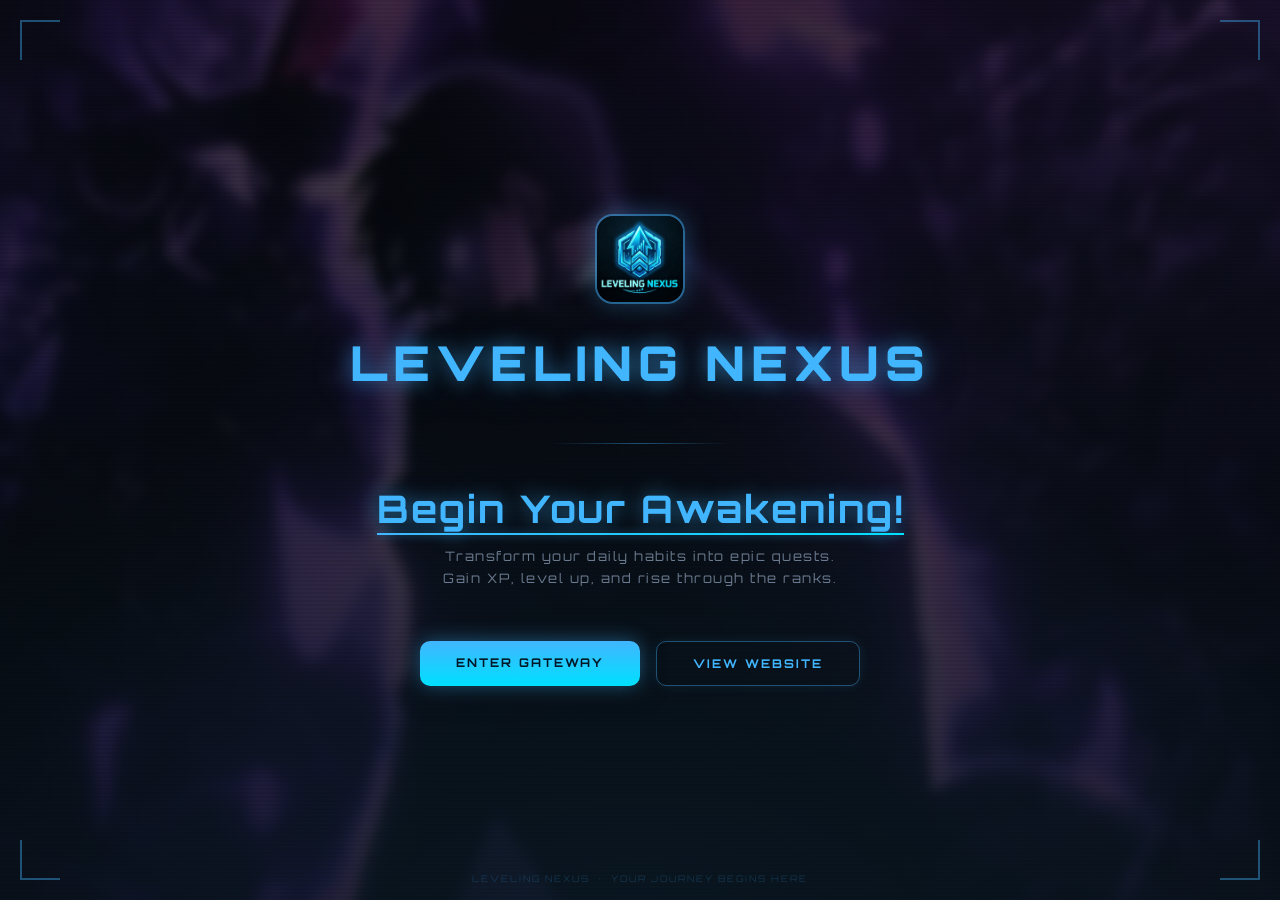
<file: index.html>
<!DOCTYPE html>
<html lang="en">
<head>
  <meta charset="utf-8" />
  <meta name="viewport" content="width=device-width, initial-scale=1.0" />
  <title>Leveling Nexus</title>
  <link href="https://fonts.googleapis.com/css2?family=Orbitron:wght@400;600;700;900&display=swap" rel="stylesheet">

  <link rel="manifest" href="/LEVELING-NEXUS/manifest.json" />
<meta name="theme-color" content="#000000" />

  
<!-- =====================================================
     LEVELING NEXUS — PWA Meta Tags (add to ALL HTML pages)
     Place inside <head> of Login.html and every other page
     ===================================================== -->

<!-- Core PWA / Standalone mode -->
<meta name="mobile-web-app-capable" content="yes">
<meta name="apple-mobile-web-app-capable" content="yes">
<meta name="apple-mobile-web-app-status-bar-style" content="black-translucent">
<meta name="apple-mobile-web-app-title" content="NEXUS">

<!-- Suppress browser chrome & loading bar -->
<meta name="theme-color" content="#000000">
<meta name="msapplication-navbutton-color" content="#000000">
<meta name="msapplication-starturl" content="/LEVELING-NEXUS/Login.html">

<!-- Splash screens (iOS — optional but prevents white flash) -->
<link rel="apple-touch-icon" href="/LEVELING-NEXUS/AppIcon.png">
<link rel="apple-touch-startup-image" href="/LEVELING-NEXUS/AppIcon.png">

<!-- Manifest -->
<link rel="manifest" href="/LEVELING-NEXUS/manifest.json">

<!-- =====================================================
     INLINE STYLE — also add this inside <style> or a
     linked CSS file to kill any residual white flash
     ===================================================== -->
<style>
  /* Prevent white flash on page load in standalone PWA */
  html, body {
    background-color: #000000 !important;
    margin: 0;
    padding: 0;
  }
</style>

  <style>
    :root {
      --bg:     #061018;
      --neon:   #41b6ff;
      --neon-2: #00e0ff;
      --muted:  #9fb6d1;
    }

    *, *::before, *::after { box-sizing: border-box; margin: 0; padding: 0; }

    body {
      min-height: 100vh;
      background: var(--bg);
      font-family: "Orbitron", system-ui;
      color: #d9eefc;
      overflow-x: hidden;
      overflow-y: auto;
      display: flex;
      align-items: center;
      justify-content: center;
      padding: 20px;
    }

    /* ── Background image — Sung Jinwoo blurred ── */
    .bg-image {
      position: fixed;
      inset: 0;
      background: url('./avatars/Sung Jinwoo.jpg') center center / cover no-repeat;
      filter: blur(6px) brightness(0.45) saturate(0.8);
      transform: scale(1.08); /* prevent blur edge bleed */
      z-index: 0;
    }

    /* ── Gradient overlay on top of blurred bg ── */
    .bg-overlay {
      position: fixed;
      inset: 0;
      background:
        radial-gradient(ellipse 80% 60% at 50% 100%, rgba(65,182,255,0.06), transparent),
        radial-gradient(ellipse 60% 40% at 50% 0%,   rgba(0,0,0,0.3), transparent),
        linear-gradient(180deg, rgba(6,16,24,0.3) 0%, rgba(6,16,24,0.65) 100%);
      z-index: 1;
    }

    /* ── Scanline texture ── */
    .bg-scanlines {
      position: fixed;
      inset: 0;
      background: repeating-linear-gradient(
        0deg,
        transparent,
        transparent 2px,
        rgba(0,0,0,0.08) 2px,
        rgba(0,0,0,0.08) 4px
      );
      z-index: 2;
      pointer-events: none;
    }

    /* ── Main content ── */
    .content {
      position: relative;
      z-index: 10;
      display: flex;
      flex-direction: column;
      align-items: center;
      text-align: center;
      padding: clamp(20px, 4vw, 40px) clamp(16px, 4vw, 24px);
      max-width: 700px;
      width: 100%;
    }

    /* ── Logo mark ── */
    .logo-mark {
      width: clamp(60px, 12vw, 90px);
      height: clamp(60px, 12vw, 90px);
      border-radius: 18px;
      border: 2px solid rgba(65,182,255,0.5);
      background: rgba(65,182,255,0.06);
      box-shadow:
        0 0 24px rgba(65,182,255,0.3),
        inset 0 0 20px rgba(65,182,255,0.05);
      display: flex; align-items: center; justify-content: center;
      overflow: hidden;
      margin-bottom: clamp(16px, 3vw, 28px);
      flex-shrink: 0;
      animation: logoFloat 3s ease-in-out infinite, logoPulse 3s ease-in-out infinite;
    }
    .logo-mark img {
      width: 100%; height: 100%;
      object-fit: cover;
      border-radius: 16px;
    }

    @keyframes logoFloat {
      0%, 100% { transform: translateY(0); }
      50%       { transform: translateY(-6px); }
    }
    @keyframes logoPulse {
      0%, 100% { box-shadow: 0 0 24px rgba(65,182,255,0.3), inset 0 0 20px rgba(65,182,255,0.05); }
      50%       { box-shadow: 0 0 40px rgba(65,182,255,0.5), inset 0 0 30px rgba(65,182,255,0.1); }
    }

    /* ── Site name ── */
    .site-name {
      font-size: clamp(28px, 6vw, 48px);
      font-weight: 900;
      letter-spacing: 6px;
      color: var(--neon);
      text-shadow:
        0 0 20px rgba(65,182,255,0.6),
        0 0 60px rgba(65,182,255,0.2);
      margin-bottom: 10px;
      animation: fadeSlideDown 0.8s ease forwards;
      opacity: 0;
      animation-delay: 0.1s;
    }

    /* ── Tagline ── */
    .tagline {
      font-size: clamp(11px, 2vw, 14px);
      font-weight: 400;
      letter-spacing: 3px;
      color: var(--muted);
      margin-bottom: 40px;
      animation: fadeSlideDown 0.8s ease forwards;
      opacity: 0;
      animation-delay: 0.3s;
    }

    /* ── Divider ── */
    .divider {
      width: 180px; height: 1px;
      background: linear-gradient(90deg, transparent, rgba(65,182,255,0.4), transparent);
      margin-bottom: 40px;
      animation: fadeIn 1s ease forwards;
      opacity: 0;
      animation-delay: 0.5s;
    }

    /* ── Awakening text ── */
    .awakening {
      font-size: clamp(22px, 5vw, 38px);
      font-weight: 700;
      letter-spacing: 2px;
      line-height: 1.3;
      margin-bottom: 12px;
      animation: fadeSlideUp 0.8s ease forwards;
      opacity: 0;
      animation-delay: 0.6s;
    }
    .awakening .highlight {
      color: var(--neon);
      text-shadow: 0 0 20px rgba(65,182,255,0.6);
      display: inline-block;
      position: relative;
    }
    .awakening .highlight::after {
      content: "";
      position: absolute;
      bottom: -2px; left: 0; right: 0;
      height: 2px;
      background: linear-gradient(90deg, var(--neon), var(--neon-2));
      box-shadow: 0 0 8px rgba(65,182,255,0.6);
      animation: lineGrow 0.6s ease forwards;
      transform-origin: left;
      animation-delay: 1.2s;
      transform: scaleX(0);
    }
    @keyframes lineGrow {
      to { transform: scaleX(1); }
    }

    /* ── Subtitle ── */
    .subtitle {
      font-size: clamp(10px, 1.8vw, 13px);
      font-weight: 400;
      letter-spacing: 1.5px;
      color: rgba(159,182,209,0.65);
      margin-bottom: clamp(28px, 5vw, 52px);
      line-height: 1.7;
      animation: fadeSlideUp 0.8s ease forwards;
      opacity: 0;
      animation-delay: 0.8s;
    }

    /* ── Buttons ── */
    .btn-group {
      display: flex;
      gap: 16px;
      flex-wrap: wrap;
      justify-content: center;
      animation: fadeSlideUp 0.8s ease forwards;
      opacity: 0;
      animation-delay: 1s;
    }

    .btn {
      padding: clamp(10px, 2vw, 14px) clamp(20px, 4vw, 36px);
      font-family: "Orbitron", system-ui;
      font-size: clamp(10px, 1.8vw, 12px);
      font-weight: 700; letter-spacing: 2px;
      border-radius: 10px; cursor: pointer;
      text-decoration: none;
      transition: all 0.25s ease;
      display: inline-block;
      white-space: nowrap;
    }

    /* Primary — Login */
    .btn-primary {
      color: #021726;
      background: linear-gradient(180deg, var(--neon), var(--neon-2));
      border: none;
      box-shadow: 0 0 20px rgba(65,182,255,0.45), 0 8px 24px rgba(0,0,0,0.5);
    }
    .btn-primary:hover {
      transform: translateY(-2px);
      box-shadow: 0 0 32px rgba(65,182,255,0.7), 0 12px 28px rgba(0,0,0,0.6);
    }
    .btn-primary:active { transform: translateY(0); }

    /* Secondary — View Website */
    .btn-secondary {
      color: var(--neon);
      background: transparent;
      border: 1px solid rgba(65,182,255,0.4);
      box-shadow: 0 0 12px rgba(65,182,255,0.1);
    }
    .btn-secondary:hover {
      background: rgba(65,182,255,0.08);
      border-color: rgba(65,182,255,0.7);
      transform: translateY(-2px);
      box-shadow: 0 0 20px rgba(65,182,255,0.2);
    }
    .btn-secondary:active { transform: translateY(0); }

    /* ── Bottom caption ── */
    .caption {
      position: fixed;
      bottom: 16px;
      left: 0; right: 0;
      text-align: center;
      font-size: clamp(7px, 1.5vw, 9px);
      letter-spacing: 2px;
      color: rgba(65,182,255,0.2);
      text-transform: uppercase;
      z-index: 10;
      animation: fadeIn 1.5s ease forwards;
      opacity: 0;
      animation-delay: 1.4s;
      padding: 0 16px;
    }

    /* ── Neon corner accents ── */
    .corner {
      position: fixed;
      width: 40px; height: 40px;
      z-index: 10;
      opacity: 0.4;
    }
    .corner-tl { top: 20px; left: 20px; border-top: 2px solid var(--neon); border-left: 2px solid var(--neon); }
    .corner-tr { top: 20px; right: 20px; border-top: 2px solid var(--neon); border-right: 2px solid var(--neon); }
    .corner-bl { bottom: 20px; left: 20px; border-bottom: 2px solid var(--neon); border-left: 2px solid var(--neon); }
    .corner-br { bottom: 20px; right: 20px; border-bottom: 2px solid var(--neon); border-right: 2px solid var(--neon); }

    /* ── Animations ── */
    @keyframes fadeSlideDown {
      from { opacity: 0; transform: translateY(-16px); }
      to   { opacity: 1; transform: translateY(0); }
    }
    @keyframes fadeSlideUp {
      from { opacity: 0; transform: translateY(16px); }
      to   { opacity: 1; transform: translateY(0); }
    }
    @keyframes fadeIn {
      from { opacity: 0; }
      to   { opacity: 1; }
    }

    /* ── Tablet ── */
    @media (max-width: 768px) {
      .corner { width: 28px; height: 28px; }
    }

    /* ── Mobile ── */
    @media (max-width: 600px) {
      .btn-group { flex-direction: column; align-items: center; width: 100%; }
      .btn { width: 100%; max-width: 280px; text-align: center; }
      .corner { width: 20px; height: 20px; }
      .awakening { letter-spacing: 1px; }
    }

    /* ── Very small (< 380px) ── */
    @media (max-width: 380px) {
      .divider { display: none; }
      .corner  { display: none; }
      .caption { display: none; }
    }
  </style>
</head>

<body>

  <!-- Background -->
  <div class="bg-image"></div>
  <div class="bg-overlay"></div>
  <div class="bg-scanlines"></div>

  <!-- Corner accents -->
  <div class="corner corner-tl"></div>
  <div class="corner corner-tr"></div>
  <div class="corner corner-bl"></div>
  <div class="corner corner-br"></div>

  <!-- Main content -->
  <div class="content">

    <div class="logo-mark">
      <img src="./Logo.png" alt="Leveling Nexus Logo"
           onerror="this.style.display='none'; this.parentElement.innerHTML='LN'; this.parentElement.style.fontSize='30px'; this.parentElement.style.fontWeight='900'; this.parentElement.style.color='var(--neon)';" />
    </div>

    <div class="site-name">LEVELING NEXUS</div>
    <div class="tagline"></div>

    <div class="divider"></div>

    <div class="awakening">
      <span class="highlight">Begin Your Awakening!</span>
    </div>

    <div class="subtitle">
      Transform your daily habits into epic quests.<br>
      Gain XP, level up, and rise through the ranks.
    </div>

    <div class="btn-group">
      <a href="Login.html" class="btn btn-primary">ENTER GATEWAY</a>
      <a href="PageWebsite.html" class="btn btn-secondary">VIEW WEBSITE</a>
    </div>

  </div>

  <div class="caption">Leveling Nexus &nbsp;·&nbsp; Your journey begins here</div>

</body>
</html>
</file>
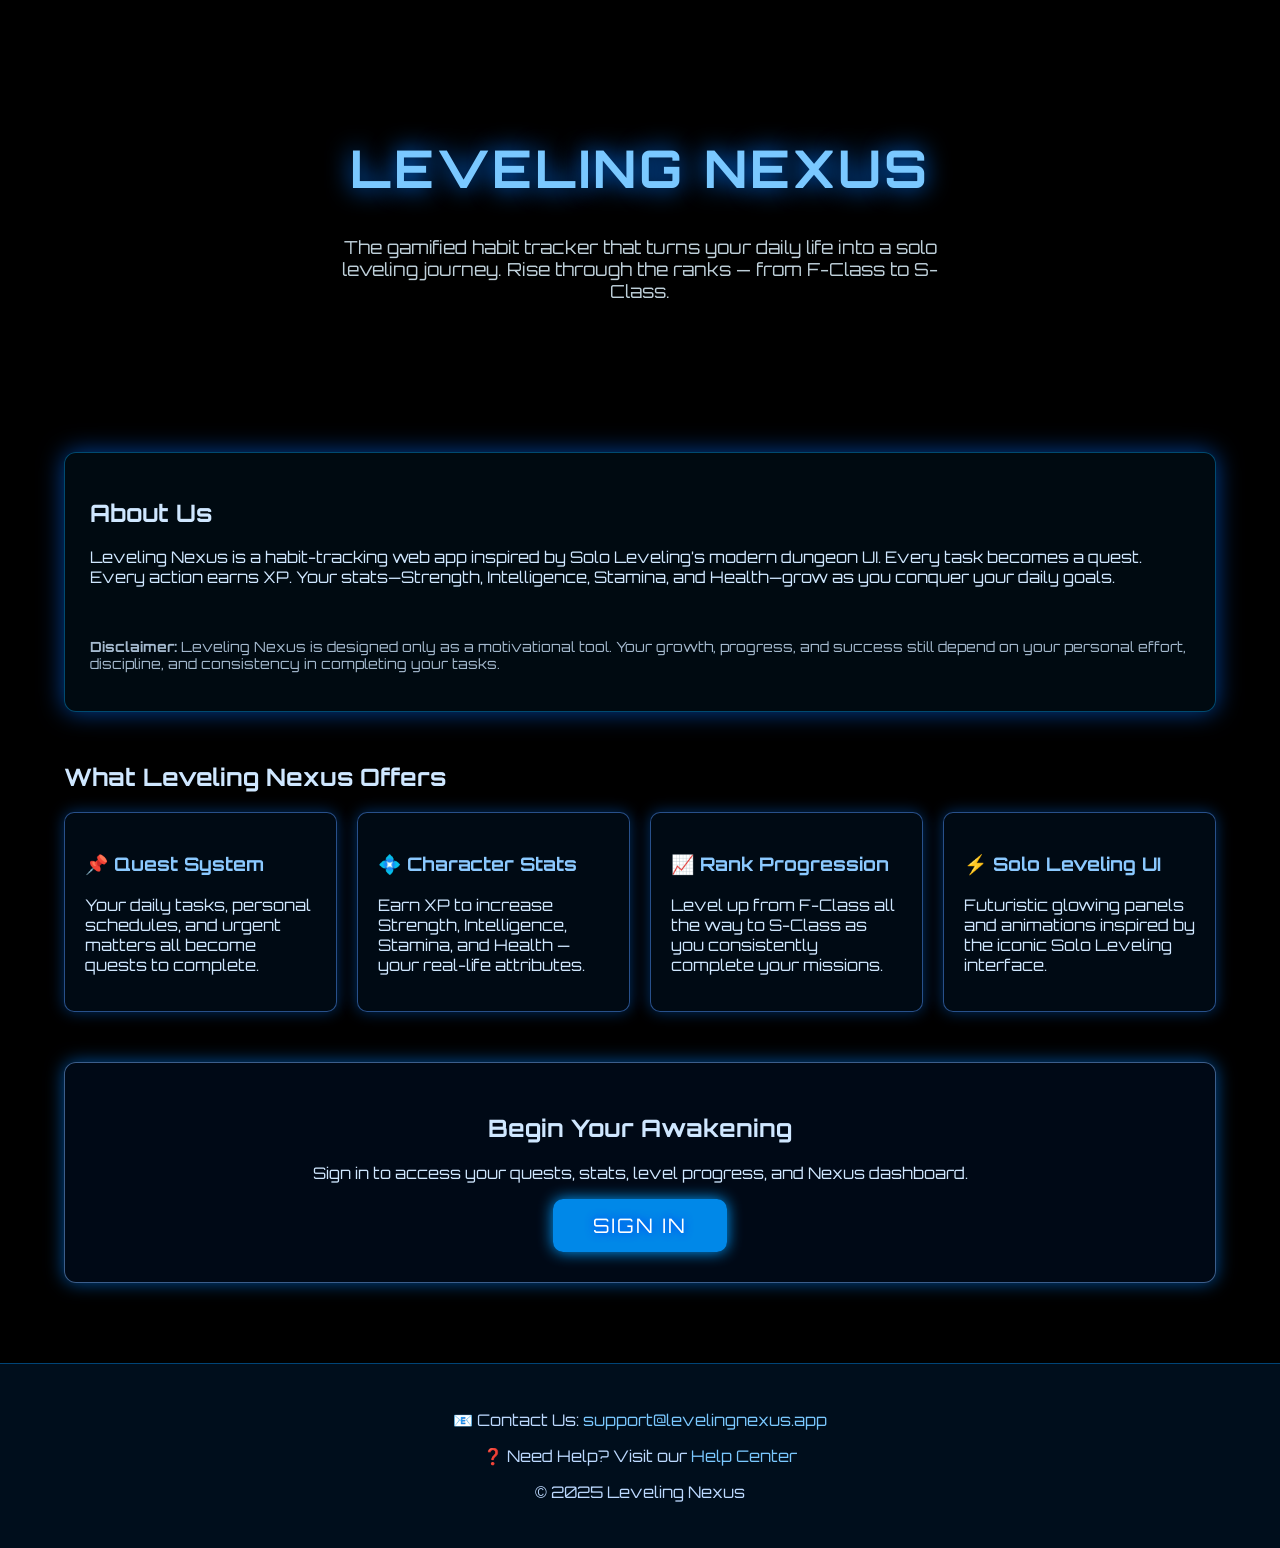
<file: PageWebsite.html>
<!DOCTYPE html>
<html lang="en">
<head>
<meta charset="UTF-8" />
<meta name="viewport" content="width=device-width, initial-scale=1.0" />
<title>Leveling Nexus — About Us</title>
    
<!-- =====================================================
     LEVELING NEXUS — PWA Meta Tags (add to ALL HTML pages)
     Place inside <head> of Login.html and every other page
     ===================================================== -->

<!-- Core PWA / Standalone mode -->
<meta name="mobile-web-app-capable" content="yes">
<meta name="apple-mobile-web-app-capable" content="yes">
<meta name="apple-mobile-web-app-status-bar-style" content="black-translucent">
<meta name="apple-mobile-web-app-title" content="NEXUS">

<!-- Suppress browser chrome & loading bar -->
<meta name="theme-color" content="#000000">
<meta name="msapplication-navbutton-color" content="#000000">
<meta name="msapplication-starturl" content="/LEVELING-NEXUS/Login.html">

<!-- Splash screens (iOS — optional but prevents white flash) -->
<link rel="apple-touch-icon" href="/LEVELING-NEXUS/AppIcon.png">
<link rel="apple-touch-startup-image" href="/LEVELING-NEXUS/AppIcon.png">

<!-- Manifest -->
<link rel="manifest" href="/LEVELING-NEXUS/manifest.json">

<!-- =====================================================
     INLINE STYLE — also add this inside <style> or a
     linked CSS file to kill any residual white flash
     ===================================================== -->
<style>
  /* Prevent white flash on page load in standalone PWA */
  html, body {
    background-color: #000000 !important;
    margin: 0;
    padding: 0;
  }
</style>

<link rel="stylesheet" href="style.css">

</head>

<body class="website">

<!-- HERO -->
<div class="hero">
    <h1>LEVELING NEXUS</h1>
    <p>The gamified habit tracker that turns your daily life into a solo leveling journey.  
    Rise through the ranks — from F-Class to S-Class.</p>
</div>

<!-- ABOUT -->
<div class="section panel">
    <h2>About Us</h2>
    <p>
        Leveling Nexus is a habit-tracking web app inspired by Solo Leveling’s modern dungeon UI.
        Every task becomes a quest. Every action earns XP.  
        Your stats—Strength, Intelligence, Stamina, and Health—grow as you conquer your daily goals.
    </p>
    
    <br>

    <p style="margin-top:15px; font-size:14px; opacity:0.8;">
        <strong>Disclaimer:</strong> Leveling Nexus is designed only as a motivational tool.
        Your growth, progress, and success still depend on your personal effort,
        discipline, and consistency in completing your tasks.
    </p>
</div>

<!-- FEATURES -->
<div class="section">
    <h2>What Leveling Nexus Offers</h2>

    <div class="features-grid">

        <div class="feature-box">
            <h3>📌 Quest System</h3>
            <p>Your daily tasks, personal schedules, and urgent matters all become quests to complete.</p>
        </div>

        <div class="feature-box">
            <h3>💠 Character Stats</h3>
            <p>Earn XP to increase Strength, Intelligence, Stamina, and Health — your real-life attributes.</p>
        </div>

        <div class="feature-box">
            <h3>📈 Rank Progression</h3>
            <p>Level up from F-Class all the way to S-Class as you consistently complete your missions.</p>
        </div>

        <div class="feature-box">
            <h3>⚡ Solo Leveling UI</h3>
            <p>Futuristic glowing panels and animations inspired by the iconic Solo Leveling interface.</p>
        </div>

    </div>
</div>

<!-- SIGN IN -->
<div class="section signin-panel">
    <h2>Begin Your Awakening</h2>
    <p>Sign in to access your quests, stats, level progress, and Nexus dashboard.</p>

    <a href="Login.html" class="btn-link">SIGN IN</a>
    
</div>

<!-- FOOTER -->
<footer class="website">
    <p>📧 Contact Us: <a href="#">support@levelingnexus.app</a></p>
    <p>❓ Need Help? Visit our <a href="#">Help Center</a></p>
    <p>© 2025 Leveling Nexus</p>
</footer>

</body>
</html>
</file>
<file: style.css>
/* ============================================================
   LEVELING NEXUS — style.css
   Sections: Root · Website · Login · New-Player · Home ·
             Leaderboard · Profile · Quest · Nav Fix
   ============================================================ */

/* ── Google Font ── */
@import url('https://fonts.googleapis.com/css2?family=Orbitron:wght@400;700&display=swap');

/* ============================================================
   ROOT TOKENS  (shared across all pages)
   ============================================================ */
:root {
  --bg:      #061018;
  --panel:   #0c1620;
  --muted:   #9fb6d1;
  --neon:    #41b6ff;
  --neon-2:  #00e0ff;
  --accent:  #73d1ff;
  --glass:   rgba(255,255,255,0.03);
  --radius:  14px;
}

/* ── Global reset ── */
*, *::before, *::after { box-sizing: border-box; }

/* ============================================================
   SHARED HEADER  (home · quest · leaderboard · profile)
   All four pages have identical header structure:
   logo + subtitle on the left, nav-buttons on the right.
   ============================================================ */

.home header,
.quest header,
.leaderboard header,
.profile header {
  position: relative;
  display: flex;
  gap: 20px;
  align-items: center;
  padding: 18px;
  border-radius: 12px;
  background: linear-gradient(180deg, rgba(255,255,255,0.02), transparent);
  box-shadow: 0 6px 20px rgba(0,0,0,0.6), inset 0 0 40px rgba(0,100,200,0.03);
  margin-bottom: 18px;
}

.home .logo,
.quest .logo,
.leaderboard .logo,
.profile .logo {
  font-size: clamp(22px, 4vw, 32px);
  color: var(--neon);
  font-weight: 700;
  letter-spacing: 3px;
  text-shadow: 0 0 12px rgba(65,182,255,0.35), 0 8px 40px rgba(2,10,30,0.6);
}

.home .subtitle,
.quest .subtitle,
.leaderboard .subtitle,
.profile .subtitle {
  color: var(--muted);
  font-size: 13px;
  margin-top: 6px;
}

.home .nav-buttons,
.quest .nav-buttons,
.leaderboard .nav-buttons,
.profile .nav-buttons {
  position: absolute;
  right: 20px;
  display: flex;
  gap: 15px;
}


/* ============================================================
   WEBSITE PAGE
   ============================================================ */
.website {
  margin: 0;
  background: #030b18;
  color: #cfe7ff;
  font-family: 'Orbitron', sans-serif;
}

.website .panel {
  padding: 25px;
  border-radius: 12px;
  border: 1px solid rgba(0,170,255,0.4);
  background: rgba(0,40,70,0.25);
  box-shadow: 0 0 25px rgba(0,110,255,0.6);
}

/* Hero */
.website .hero {
  text-align: center;
  padding: clamp(60px,10vw,100px) 20px;
}
.website .hero h1 {
  font-size: clamp(32px,6vw,52px);
  letter-spacing: 3px;
  color: #7ac8ff;
  text-shadow: 0 0 25px #0077ff;
}
.website .hero p {
  font-size: clamp(15px,2vw,18px);
  max-width: 600px;
  margin: 20px auto 0;
  color: #e0f4ff;
  opacity: 0.85;
}

/* Section wrapper */
.website .section {
  width: 90%;
  margin: 50px auto;
}

/* Features grid */
.website .features-grid {
  display: grid;
  grid-template-columns: repeat(4, minmax(0, 1fr));
  gap: 20px;
}

.website .feature-box {
  padding: 20px;
  border-radius: 10px;
  border: 1px solid rgba(80,150,255,0.5);
  background: rgba(0,20,40,0.5);
  box-shadow: 0 0 15px rgba(0,120,255,0.4);
}
.website .feature-box h3 { color: #8bc9ff; }

/* Sign-in panel */
.website .signin-panel {
  text-align: center;
  margin-top: 40px;
  padding: 30px;
  border-radius: 12px;
  border: 1px solid rgba(120,180,255,0.5);
  background: rgba(0,20,50,0.45);
  box-shadow: 0 0 18px rgba(0,130,255,0.6);
}
.website .signin-btn,
.website .btn-link {
  display: inline-block;
  padding: 14px 40px;
  border: none;
  border-radius: 10px;
  cursor: pointer;
  font-size: 20px;
  background: rgba(0,150,255,0.9);
  color: white;
  letter-spacing: 2px;
  text-decoration: none;
  text-shadow: 0 0 8px #0033ff;
  box-shadow: 0 0 15px #009dff;
  transition: background 0.2s ease;
}
.website .signin-btn { margin-top: 20px; }
.website .signin-btn:hover,
.website .btn-link:hover { background: rgba(0,180,255,1); }

/* Footer */
.website footer {
  margin-top: 80px;
  padding: 30px 20px;
  background: rgba(0,20,40,0.7);
  border-top: 1px solid rgba(0,150,255,0.4);
  text-align: center;
  color: #bcd9ff;
}
.website footer a          { color: #7ac8ff; text-decoration: none; }
.website footer a:hover    { text-decoration: underline; }


/* ============================================================
   LOGIN PAGE
   ============================================================ */
.login {
  margin: 0;
  min-height: 100vh;
  background: #030b18;
  color: #cfe7ff;
  font-family: 'Orbitron', sans-serif;
  display: flex;
  align-items: center;
  justify-content: center;
  padding: 20px;
}

.login .login-container {
  width: 100%;
  max-width: 420px;
  padding: clamp(24px,5vw,40px) clamp(16px,4vw,30px);
  border-radius: 14px;
  border: 1px solid rgba(0,170,255,0.5);
  background: rgba(0,30,60,0.35);
  box-shadow: 0 0 35px rgba(0,110,255,0.6);
  text-align: center;
}

.login .icon-circle {
  width: 80px; height: 80px;
  border-radius: 50%;
  margin: 0 auto 15px;
  display: flex; align-items: center; justify-content: center;
  border: 2px solid rgba(0,170,255,0.6);
  background: rgba(0,40,70,0.35);
  box-shadow: 0 0 20px rgba(0,150,255,0.6);
}
.login .icon-circle span {
  font-size: 40px; font-weight: 700;
  color: #7ac8ff; text-shadow: 0 0 12px #008cff;
}

.login .login-container h2 {
  font-size: clamp(20px,4vw,26px);
  color: #7ac8ff; letter-spacing: 2px;
  text-shadow: 0 0 20px #008cff;
  margin-bottom: 20px;
}

.login .input-field        { width: 100%; margin-top: 15px; }
.login .input-field input  {
  width: 100%; padding: 14px;
  border-radius: 10px;
  border: 1px solid rgba(80,150,255,0.5);
  background: rgba(0,20,40,0.7);
  color: #cfe7ff; font-size: 16px; outline: none;
  box-shadow: inset 0 0 12px rgba(0,120,255,0.4);
}
.login .input-field input::placeholder { color: #96c7ff; opacity: 0.6; }

.login .button-row {
  display: flex; flex-direction: column;
  margin-top: 25px; gap: 10px;
}
.login .or-divider { color: #7ac8ff; font-size: 16px; margin: 10px 0; }

.login .btn {
  padding: 12px 0; font-size: 18px; border: none; border-radius: 10px;
  cursor: pointer; background: rgba(0,150,255,0.9); color: white;
  letter-spacing: 2px; text-shadow: 0 0 8px #004cff;
  box-shadow: 0 0 15px #009dff; transition: background 0.2s ease;
}
.login .btn:hover { background: rgba(0,180,255,1); }


/* ============================================================
   NEW PLAYER PAGE  (identical pattern to login)
   ============================================================ */
.new-player {
  margin: 0;
  min-height: 100vh;
  background: #030b18;
  color: #cfe7ff;
  font-family: 'Orbitron', sans-serif;
  display: flex;
  align-items: center;
  justify-content: center;
  padding: 20px;
}

.new-player .new-player-container {
  width: 100%;
  max-width: 420px;
  padding: clamp(24px,5vw,40px) clamp(16px,4vw,30px);
  border-radius: 14px;
  border: 1px solid rgba(0,170,255,0.5);
  background: rgba(0,30,60,0.35);
  box-shadow: 0 0 35px rgba(0,110,255,0.6);
  text-align: center;
}

.new-player .icon-circle {
  width: 80px; height: 80px;
  border-radius: 50%;
  margin: 0 auto 15px;
  display: flex; align-items: center; justify-content: center;
  border: 2px solid rgba(0,170,255,0.6);
  background: rgba(0,40,70,0.35);
  box-shadow: 0 0 20px rgba(0,150,255,0.6);
}
.new-player .icon-circle span {
  font-size: 40px; font-weight: 700;
  color: #7ac8ff; text-shadow: 0 0 12px #008cff;
}

.new-player .new-player-container h2 {
  font-size: clamp(20px,4vw,26px);
  color: #7ac8ff; letter-spacing: 2px;
  text-shadow: 0 0 20px #008cff;
  margin-bottom: 20px;
}

.new-player .input-field        { width: 100%; margin-top: 15px; }
.new-player .input-field input  {
  width: 100%; padding: 14px;
  border-radius: 10px;
  border: 1px solid rgba(80,150,255,0.5);
  background: rgba(0,20,40,0.7);
  color: #cfe7ff; font-size: 16px; outline: none;
  box-shadow: inset 0 0 12px rgba(0,120,255,0.4);
}
.new-player .input-field input::placeholder { color: #96c7ff; opacity: 0.6; }

.new-player .button-row {
  display: flex; flex-direction: column;
  margin-top: 25px; gap: 10px;
}
.new-player .or-divider { color: #7ac8ff; font-size: 16px; margin: 10px 0; }

.new-player .btn {
  padding: 12px 0; font-size: 18px; border: none; border-radius: 10px;
  cursor: pointer; background: rgba(0,150,255,0.9); color: white;
  letter-spacing: 2px; text-shadow: 0 0 8px #004cff;
  box-shadow: 0 0 15px #009dff; transition: background 0.2s ease;
}
.new-player .btn:hover { background: rgba(0,180,255,1); }


/* ============================================================
   HOME PAGE
   ============================================================ */
.home {
  margin: 0;
  min-height: 100vh;
  background:
    linear-gradient(180deg, rgba(0,0,0,0.45), rgba(0,0,0,0.6)),
    radial-gradient(600px 400px at 10% 10%, rgba(10,60,120,0.12), transparent 10%),
    var(--bg);
  color: #d9eefc;
  font-family: "Orbitron", system-ui, sans-serif;
  -webkit-font-smoothing: antialiased;
  padding: clamp(12px,2vw,28px);
}

.home .container { width: 100%; margin: 0 auto; padding: 0 clamp(12px,2vw,32px); }

.home main {
  display: grid;
  grid-template-columns: minmax(260px,30%) 1fr;
  gap: 18px;
}

.home .card {
  background: linear-gradient(180deg, rgba(255,255,255,0.01), rgba(255,255,255,0.02));
  border-radius: var(--radius);
  padding: 16px;
  border: 1px solid rgba(255,255,255,0.03);
  box-shadow: inset 0 1px 0 rgba(255,255,255,0.02), 0 10px 30px rgba(0,0,0,0.6);
}

.home .section-title {
  color: var(--neon); font-size: 20px; margin-bottom: 12px;
  text-shadow: 0 0 6px rgba(65,182,255,0.25);
}

/* ── Stats grid: always 2×2 ── */
.home .stats-grid {
  display: grid;
  grid-template-columns: repeat(2, minmax(0, 1fr));
  gap: 12px;
  margin-bottom: 14px;
}
.home .stat {
  background: var(--glass); padding: 14px;
  border-radius: 12px; border: 1px solid rgba(65,182,255,0.08); text-align: center;
}
.home .stat .label  { font-size: 12px; color: var(--muted); }
.home .stat .value  { font-size: 18px; margin-top: 6px; color: #cfeeff; font-weight: 700; }

.home .xp-block {
  margin-top: 8px; padding: 14px; border-radius: 10px;
  background: linear-gradient(180deg, rgba(255,255,255,0.01), transparent);
  border: 1px solid rgba(255,255,255,0.03);
}
.home .xp-line {
  height: 18px; background: rgba(255,255,255,0.04);
  border-radius: 16px; overflow: hidden;
}
.home .xp-fill {
  height: 100%; width: 0%;
  border-radius: 16px;
  background: linear-gradient(90deg, var(--neon), var(--neon-2));
  box-shadow: 0 6px 18px rgba(0,120,220,0.28);
  transition: width 500ms ease;
}
.home .level-row {
  display: flex; justify-content: space-between;
  align-items: center; margin-top: 10px;
}
.home .level    { font-size: 18px; color: var(--neon); font-weight: 700; text-shadow: 0 2px 18px rgba(65,182,255,0.12); }
.home .class-pill {
  background: transparent;
  border: 2px solid rgba(65,182,255,0.10);
  padding: 8px 14px; border-radius: 10px;
  font-weight: 700; color: var(--neon);
}

#xp-text { font-size: 14px; line-height: 1.1; margin-bottom: 4px; }

.home .quest-btn-container { margin-top: 20px; display: flex; justify-content: center; }
.home .quest-btn {
  padding: 12px 18px;
  background: linear-gradient(180deg, var(--neon), var(--neon-2));
  border: none; border-radius: 10px;
  font-weight: 700; color: #021726; cursor: pointer;
  box-shadow: 0 6px 18px rgba(0,0,0,0.6);
  transition: transform 0.15s ease, box-shadow 0.15s ease;
}
.home .quest-btn:hover { transform: translateY(-1px); box-shadow: 0 10px 24px rgba(0,0,0,0.7); }


/* ============================================================
   LEADERBOARD PAGE
   ============================================================ */
.leaderboard {
  margin: 0;
  min-height: 100vh;
  background:
    linear-gradient(180deg, rgba(0,0,0,0.45), rgba(0,0,0,0.6)),
    radial-gradient(600px 400px at 10% 10%, rgba(10,60,120,0.12), transparent 10%),
    var(--bg);
  color: #d9eefc;
  font-family: "Orbitron", system-ui, sans-serif;
  -webkit-font-smoothing: antialiased;
  padding: clamp(12px,2vw,28px);
}

.leaderboard .container { width: 100%; margin: 0 auto; padding: 0 clamp(12px,2vw,32px); }

.leaderboard .leaderboard-list {
  margin-top: 20px;
  overflow-y: visible;
  display: flex;
  flex-direction: column;
  gap: 8px;
  padding-bottom: 20px;
  scrollbar-width: thin;
  scrollbar-color: rgba(65,182,255,0.5) transparent;
}
.leaderboard .leaderboard-list::-webkit-scrollbar       { width: 6px; }
.leaderboard .leaderboard-list::-webkit-scrollbar-track { background: transparent; }
.leaderboard .leaderboard-list::-webkit-scrollbar-thumb {
  background: linear-gradient(180deg, rgba(65,182,255,0.7), rgba(65,182,255,0.3));
  border-radius: 6px;
}

.leaderboard .leaderboard-list:empty::before {
  content: "No players yet";
  color: var(--muted); font-size: 18px;
  text-align: center; display: block; margin-top: 20px;
}

.leaderboard .leaderboard-entry {
  background: var(--glass); padding: 12px; border-radius: 12px;
  border: 1px solid rgba(65,182,255,0.08);
  display: flex; flex-direction: column;
}
.leaderboard .leaderboard-entry.sticky-entry {
  position: sticky; top: 0; z-index: 2;
  background: var(--panel);
  box-shadow: 0 6px 12px rgba(0,0,0,0.4);
}

.leaderboard .leaderboard-entry .entry-rank  { font-size: 16px; font-weight: 700; color: var(--neon); margin-bottom: 5px; }
.leaderboard .leaderboard-entry .entry-name  { font-size: 14px; color: var(--muted); margin-bottom: 5px; }
.leaderboard .leaderboard-entry .entry-class { font-size: 14px; font-weight: 700; color: var(--accent); }

.leaderboard .your-current-rank {
  background: var(--panel); border-radius: 10px; padding: 10px 12px;
  margin-top: 12px; position: sticky; bottom: 20px;
  box-shadow: 0 4px 20px rgba(0,0,0,0.6);
}
.leaderboard .your-current-rank .section-title {
  color: var(--neon); font-size: 12px; margin-bottom: 6px; letter-spacing: 1.5px;
}
.leaderboard .your-current-rank .current-rank-info {
  display: flex; justify-content: space-between; align-items: center;
  flex-wrap: wrap; gap: 8px;
}
.leaderboard .your-current-rank .rank  { font-size: 13px; font-weight: 700; color: var(--neon); }
.leaderboard .your-current-rank .class { font-size: 12px; color: var(--neon); }
.leaderboard .your-current-rank .name  { font-size: 12px; color: var(--muted); margin-left: 0; }


/* ============================================================
   PROFILE PAGE
   ============================================================ */
.profile {
  margin: 0;
  min-height: 100vh;
  background:
    linear-gradient(180deg, rgba(0,0,0,0.45), rgba(0,0,0,0.6)),
    radial-gradient(600px 400px at 10% 10%, rgba(10,60,120,0.12), transparent 10%),
    var(--bg);
  color: #d9eefc;
  font-family: "Orbitron", system-ui, sans-serif;
  -webkit-font-smoothing: antialiased;
  padding: clamp(12px,2vw,28px);
}

.profile .container { width: 100%; margin: 0 auto; padding: 0 clamp(12px,2vw,32px); }

.profile .profile-content {
  display: grid;
  grid-template-columns: repeat(2, minmax(0, 1fr));
  gap: 20px;
}

.profile .profile-card,
.profile .stats-card,
.profile .profile-detail,
.profile .profile-pic,
.profile .log-card {
  background: var(--panel); border-radius: var(--radius); padding: 16px;
  border: 1px solid rgba(255,255,255,0.03);
  box-shadow: inset 0 1px 0 rgba(255,255,255,0.02), 0 10px 30px rgba(0,0,0,0.6);
}

.profile .section-title {
  color: var(--neon); font-size: 20px; margin-bottom: 12px;
  text-shadow: 0 0 6px rgba(65,182,255,0.25);
}

.profile .profile-info    { display: flex; gap: 20px; }
.profile .profile-pic img { width: 100px; height: 100px; border-radius: 50%; object-fit: cover; }

.profile .profile-details-container { display: flex; flex-direction: column; gap: 10px; }
.profile .profile-detail             { display: flex; gap: 5px; }
.profile .profile-detail .label      { font-weight: 700; color: var(--muted); }
.profile .profile-detail .value      { color: var(--neon); }

/* ── Profile stats grid: always 2×2 ── */
.profile .stats-grid {
  display: grid;
  grid-template-columns: repeat(2, 1fr);
  gap: 12px;
}
.profile .stat {
  background: var(--glass); padding: 14px;
  border-radius: 12px; border: 1px solid rgba(65,182,255,0.08); text-align: center;
}
.profile .stat .label { font-size: 12px; color: var(--muted); }
.profile .stat .value { font-size: 18px; margin-top: 6px; color: #cfeeff; font-weight: 700; }

.profile .logout-btn-container { margin-top: 20px; display: flex; justify-content: center; }
.profile .logout-btn {
  padding: 12px 20px; background: red; color: white; font-weight: 700;
  border: none; border-radius: 10px; cursor: pointer;
  box-shadow: 0 6px 18px rgba(0,0,0,0.6); transition: background 0.2s ease;
}
.profile .logout-btn:hover { background: darkred; }

/* Log card and logout button span full width */
.profile .log-card {
  grid-column: 1 / -1;
}
.profile .logout-btn-container {
  grid-column: 1 / -1;
}

.profile .logout-btn-container {
  flex-direction: column;
  align-items: center;
  gap: 10px;
}

.profile .logout-btn-container #open-settings {
  background: grey;
  box-shadow: 0 6px 18px rgba(0,0,0,0.6);
}

.profile .logout-btn-container #open-settings:hover {
  background: dimgrey;
}


/* ============================================================
   QUEST PAGE
   ============================================================ */
.quest {
  margin: 0;
  min-height: 100vh;
  background:
    linear-gradient(180deg, rgba(0,0,0,0.45), rgba(0,0,0,0.6)),
    radial-gradient(600px 400px at 10% 10%, rgba(10,60,120,0.12), transparent 10%),
    var(--bg);
  color: #d9eefc;
  font-family: "Orbitron", system-ui, sans-serif;
  -webkit-font-smoothing: antialiased;
  padding: clamp(12px,2vw,28px);
}

.quest .container { width: 100%; margin: 0 auto; padding: 0 clamp(12px,2vw,32px); }

/* Quest grid */
.quest main.quest-grid {
  display: grid;
  grid-template-columns: repeat(4, minmax(0, 1fr));
  gap: 18px;
  margin-bottom: 18px;
}

.quest .right-column {
  display: grid;
  grid-template-rows: auto 1fr;
  gap: 18px;
}

/* Cards */
.quest .card {
  background: linear-gradient(180deg, rgba(255,255,255,0.01), rgba(255,255,255,0.02));
  border-radius: var(--radius); padding: 16px;
  border: 1px solid rgba(255,255,255,0.03);
  box-shadow: inset 0 1px 0 rgba(255,255,255,0.02), 0 10px 30px rgba(0,0,0,0.6);
}

.quest .section-title {
  color: var(--neon); font-size: 20px; margin-bottom: 12px;
  text-shadow: 0 0 6px rgba(65,182,255,0.25);
}

/* Quest list */
.quest .quest-list {
  min-height: 180px;
  border-radius: 10px;
  background: var(--glass);
  border: 1px dashed rgba(65,182,255,0.15);
  overflow-x: hidden;
  scrollbar-width: thin;
  scrollbar-color: rgba(65,182,255,0.5) transparent;
}
.quest .quest-list::-webkit-scrollbar       { width: 6px; }
.quest .quest-list::-webkit-scrollbar-track { background: transparent; }
.quest .quest-list::-webkit-scrollbar-thumb {
  background: linear-gradient(180deg, rgba(65,182,255,0.7), rgba(65,182,255,0.3));
  border-radius: 6px; box-shadow: 0 0 6px rgba(65,182,255,0.6);
}

/* Add quest card */
.quest .add-quest {
  display: flex; flex-direction: column;
  gap: 12px; align-items: center; justify-content: center;
}
.quest .quest-btn {
  padding: 12px 18px;
  background: linear-gradient(180deg, var(--neon), var(--neon-2));
  border: none; border-radius: 10px;
  font-weight: 700; color: #021726; cursor: pointer;
  box-shadow: 0 6px 18px rgba(0,0,0,0.6);
  transition: transform 0.15s ease, box-shadow 0.15s ease;
}
.quest .quest-btn:hover { transform: translateY(-1px); box-shadow: 0 10px 24px rgba(0,0,0,0.7); }

/* Activity log */
.quest .activity-log { margin-top: 10px; }
.quest .log-content {
  min-height: 120px; font-size: 13px; color: var(--muted);
  background: var(--glass); border-radius: 10px; padding: 12px;
  border: 1px solid rgba(255,255,255,0.04);
}

/* Quest rows */
.quest-row {
  width: 100%; box-sizing: border-box; overflow: hidden;
  display: flex; flex-direction: column;
  padding: 14px 16px; margin-bottom: 10px;
  border-radius: 10px;
  border: 1px solid rgba(65,182,255,0.35);
  background:
    linear-gradient(180deg, rgba(255,255,255,0.04), rgba(255,255,255,0.01)),
    rgba(2,10,30,0.65);
  box-shadow: 0 0 10px rgba(65,182,255,0.12), inset 0 0 14px rgba(65,182,255,0.08);
  transition: transform 0.15s ease, box-shadow 0.15s ease;
}
.quest-row:hover {
  transform: translateY(-1px);
  box-shadow: 0 0 16px rgba(65,182,255,0.25), inset 0 0 18px rgba(65,182,255,0.12);
}

.quest-row-left  { display: flex; flex-direction: column; gap: 6px; width: 100%; }
.quest-row-right { flex-shrink: 0; min-width: 72px; }

.quest-title {
  font-family: "Orbitron", system-ui;
  font-size: clamp(10px,2.2vw,13px);
  font-weight: 700; letter-spacing: 1px; color: #e6f6ff;
  text-shadow: 0 0 6px rgba(65,182,255,0.45);
  word-wrap: break-word; overflow-wrap: break-word; white-space: normal;
}

.quest-category { font-size: 11px; color: rgba(150,200,255,0.85); letter-spacing: 0.8px; }
.quest-exp      { font-size: 11px; color: rgba(120,180,255,0.75); }

.quest-complete-btn {
  margin-top: 8px; padding: 6px 14px;
  display: inline-flex; align-items: center; justify-content: center;
  font-family: "Orbitron", system-ui;
  font-size: 11px; font-weight: 700; letter-spacing: 1px;
  color: #021726;
  background: linear-gradient(180deg, var(--neon), var(--neon-2));
  border: none; border-radius: 8px;
  box-shadow: 0 0 10px rgba(65,182,255,0.6), 0 4px 14px rgba(0,0,0,0.6);
  cursor: pointer; line-height: 1;
  transition: transform 0.15s ease, box-shadow 0.15s ease;
}
.quest-complete-btn:hover  { transform: translateY(-1px); box-shadow: 0 0 14px rgba(65,182,255,0.85), 0 8px 20px rgba(0,0,0,0.7); }
.quest-complete-btn:active { transform: translateY(0); box-shadow: 0 0 10px rgba(65,182,255,0.6); }

.quest-checkmark {
  width: 100%; display: flex; align-items: center; justify-content: center;
  font-size: 20px; font-weight: 900; line-height: 1; color: var(--neon);
  text-shadow: 0 0 6px rgba(65,182,255,0.6), 0 0 16px rgba(65,182,255,0.45);
}


/* ============================================================
   SHARED NAV BUTTONS  (home · quest · leaderboard · profile)
   ============================================================ */
.home .nav-btn,
.quest .nav-btn,
.leaderboard .nav-btn,
.profile .nav-btn {
  background: transparent; color: var(--neon);
  font-size: 16px; border: none;
  padding: 10px 20px; border-radius: 8px; cursor: pointer;
  transition: background 0.25s ease, box-shadow 0.25s ease;
}
.home .nav-btn:hover,
.quest .nav-btn:hover,
.leaderboard .nav-btn:hover,
.profile .nav-btn:hover {
  background: rgba(65,182,255,0.1);
  box-shadow: inset 0 0 0 1px rgba(65,182,255,0.15);
}
.home .nav-btn.active,
.quest .nav-btn.active,
.leaderboard .nav-btn.active,
.profile .nav-btn.active {
  background: var(--neon); color: #021726; font-weight: 700;
  box-shadow: 0 6px 18px rgba(0,120,220,0.35);
}

/* ── Live Clock ── */
.header-clock {
  align-items: center;
  justify-content: center;
}

.clock-bar {
  display: flex;
  align-items: center;
  justify-content: center;
  gap: 16px;
  padding: 8px 18px;
  margin-bottom: 18px;
  border-radius: 10px;
  background: linear-gradient(180deg, rgba(255,255,255,0.015), transparent);
  border: 1px solid rgba(65,182,255,0.1);
  box-shadow: inset 0 0 30px rgba(65,182,255,0.04);
}

.clock-time {
  font-family: "Orbitron", system-ui;
  font-size: clamp(16px, 2.2vw, 24px);
  font-weight: 700;
  color: var(--neon);
  letter-spacing: 3px;
  text-shadow:
    0 0 10px rgba(65,182,255,0.55),
    0 0 24px rgba(65,182,255,0.25);
  line-height: 1;
}

.clock-sep {
  width: 1px;
  height: 18px;
  background: rgba(65,182,255,0.2);
  flex-shrink: 0;
}

.clock-date {
  font-family: "Orbitron", system-ui;
  font-size: clamp(9px, 1vw, 11px);
  color: var(--muted);
  letter-spacing: 1.5px;
  text-transform: uppercase;
}

.clock-colon {
  display: inline-block;
  animation: blink 1s step-start infinite;
}
@keyframes blink {
  0%, 100% { opacity: 1; }
  50%       { opacity: 0; }
}

.all-nav {
  grid-column: auto;
}


/* ============================================================
   PC SCREENS  (min-width: 861px)
   ============================================================ */
@media (min-width: 861px) {

  .website .features-grid {
    grid-template-columns: repeat(4, minmax(0, 1fr));
  }

  .home main {
    grid-template-columns: minmax(260px,30%) 1fr;
  }

  .profile .profile-content {
    grid-template-columns: repeat(2, minmax(0, 1fr));
  }

  .quest main.quest-grid {
    grid-template-columns: repeat(4, minmax(0, 1fr));
  }

  .home header,
  .quest header,
  .leaderboard header,
  .profile header {
    flex-direction: row;
    align-items: center;
  }

  .home .nav-buttons,
  .quest .nav-buttons,
  .leaderboard .nav-buttons,
  .profile .nav-buttons {
    position: absolute;
    right: 20px;
    flex-wrap: nowrap;
    gap: 15px;
  }

}


/* ============================================================
   MOBILE SCREENS  (max-width: 860px)
   ============================================================ */
@media (max-width: 860px) {

  /* ── Shared header: stack to column ── */
  .home header,
  .quest header,
  .leaderboard header,
  .profile header {
    flex-direction: column;
    align-items: flex-start;
    gap: 10px;
  }

  /* ── Shared nav-buttons: flow below logo ── */
  .home .nav-buttons,
  .quest .nav-buttons,
  .leaderboard .nav-buttons,
  .profile .nav-buttons {
    position: static;
    flex-wrap: wrap;
    gap: 8px;
  }

  /* ── Website: 2-col features ── */
  .website .features-grid {
    grid-template-columns: repeat(2, 1fr);
  }

  /* ── Home: single-column layout ── */
  .home main {
    grid-template-columns: 1fr;
  }

  /* ── Home: tighter card padding ── */
  .home .card {
    padding: 14px;
  }

  /* ── Home: stats grid stays 2×2 ── */
  .home .stats-grid {
    grid-template-columns: repeat(2, minmax(0, 1fr));
  }

  /* ── Home: smaller section title ── */
  .home .section-title {
    font-size: 16px;
  }

  /* ── Home: tighter XP text ── */
  #xp-text {
    font-size: 12px;
  }

  /* ── Home: smaller level ── */
  .home .level {
    font-size: 15px;
  }

  /* ── Home: tighter class pill ── */
  .home .class-pill {
    padding: 6px 10px;
    font-size: 13px;
  }

  /* ── Home: full-width quest button ── */
  .home .quest-btn-container {
    margin-top: 16px;
  }
  .home .quest-btn {
    width: 100%;
    justify-content: center;
  }

  /* ── Leaderboard: smaller entry text ── */
  .leaderboard .leaderboard-entry .entry-rank { font-size: 14px; }
  .leaderboard .leaderboard-entry .entry-name { font-size: 13px; }
  .leaderboard .leaderboard-entry .entry-class { font-size: 13px; }

  /* ── Profile: single-column grid ── */
  .profile .profile-content {
    grid-template-columns: 1fr;
  }

  /* ── Profile: full-width spans ── */
  .profile .log-card {
    grid-column: 1 / -1;
  }
  .profile .logout-btn-container {
    grid-column: 1 / -1;
  }

  /* ── Profile: stack profile-info ── */
  .profile .profile-info {
    flex-direction: column;
    align-items: center;
    text-align: center;
  }

  /* ── Profile: smaller avatar ── */
  .profile .profile-pic img {
    width: 80px;
    height: 80px;
  }

  /* ── Profile: smaller section title ── */
  .profile .section-title {
    font-size: 16px;
  }

  /* ── Profile: full-width logout ── */
  .profile .logout-btn {
    width: 100%;
  }

  /* ── Profile: stats grid stays 2×2 ── */
  .profile .stats-grid {
    grid-template-columns: repeat(2, 1fr);
  }

  /* ── Quest: single-column grid ── */
  .quest main.quest-grid {
    grid-template-columns: 1fr;
  }

  /* ── Quest: right-column auto rows ── */
  .quest .right-column {
    grid-template-rows: auto;
  }

  /* ── Quest: smaller section title ── */
  .quest .section-title {
    font-size: 16px;
  }

  /* ── Quest: full-width add button ── */
  .quest .quest-btn {
    width: 100%;
    justify-content: center;
  }

  /* ── Quest rows: slightly looser padding ── */
  .quest-row {
    padding: 12px 14px;
  }

  /* ── Quest title: larger min for readability ── */
  .quest-title {
    font-size: clamp(12px, 3.5vw, 14px);
  }

  /* ── Quest: full-width complete button ── */
  .quest-complete-btn {
    width: 100%;
    padding: 8px 14px;
  }

  /* ── Clock bar: compact ── */
  .clock-bar {
    gap: 10px;
    padding: 8px 12px;
  }

  /* ── Clock date: slightly larger ── */
  .clock-date {
    font-size: clamp(9px, 2vw, 11px);
  }

  /* ── Nav buttons: smaller text and padding ── */
  .home .nav-btn,
  .quest .nav-btn,
  .leaderboard .nav-btn,
  .profile .nav-btn {
    font-size: 13px;
    padding: 8px 12px;
  }

  /* ── Login: tighter container ── */
  .login .login-container {
    padding: 24px 16px;
  }

  /* ── Login: smaller heading ── */
  .login .login-container h2 {
    font-size: 18px;
  }

  /* ── Login: iOS-safe inputs ── */
  .login .input-field input {
    padding: 16px 14px;
    font-size: 16px;
  }

  /* ── Login: larger tap targets ── */
  .login .btn {
    padding: 15px 0;
    font-size: 16px;
  }

  /* ── New player: tighter container ── */
  .new-player .new-player-container {
    padding: 24px 16px;
  }

  /* ── New player: smaller heading ── */
  .new-player .new-player-container h2 {
    font-size: 18px;
  }

  /* ── New player: iOS-safe inputs ── */
  .new-player .input-field input {
    padding: 16px 14px;
    font-size: 16px;
  }

  /* ── New player: larger tap targets ── */
  .new-player .btn {
    padding: 15px 0;
    font-size: 16px;
  }

  /* ── Website: full-width sign-in button ── */
  .website .signin-btn,
  .website .btn-link {
    display: block;
    width: 100%;
    padding: 14px 20px;
    font-size: 17px;
  }

  /* ── Website: tighter hero ── */
  .website .hero {
    padding: 50px 16px;
  }

  /* ── Website: wider section ── */
  .website .section {
    width: 95%;
  }

}


/* ============================================================
   EXTRA SMALL SCREENS  (max-width: 600px)
   ============================================================ */
@media (max-width: 600px) {

  /* ── Website: 1-col features ── */
  .website .features-grid {
    grid-template-columns: 1fr;
  }

  /* ── Quest: stays 1-col ── */
  .quest main.quest-grid {
    grid-template-columns: 1fr;
  }

  /* ── Stats: locked 2×2 on all screen sizes ── */
  .home .stats-grid {
    grid-template-columns: repeat(2, minmax(0, 1fr));
  }
  .profile .stats-grid {
    grid-template-columns: repeat(2, 1fr);
  }

  /* ── Logo: tighter letter-spacing ── */
  .home .logo,
  .quest .logo,
  .leaderboard .logo,
  .profile .logo {
    letter-spacing: 1.5px;
  }

  /* ── Clock: wrap on very small ── */
  .clock-bar {
    flex-wrap: wrap;
    gap: 8px;
    padding: 8px 10px;
  }

  /* ── Leaderboard: no max-height cap ── */

}


/* ============================================================
   TINY SCREENS  (max-width: 360px)
   Covers very small phones — older iPhone SE, budget Androids.
   Moderate shrink: tighter padding, smaller fonts everywhere.
   ============================================================ */
@media (max-width: 360px) {

  /* ── Global page padding tighter ── */
  .home, .quest, .leaderboard, .profile {
    padding: 8px;
  }

  /* ── Container padding tighter ── */
  .home .container,
  .quest .container,
  .leaderboard .container,
  .profile .container {
    padding: 0 8px;
  }

  /* ── Header: tighter padding, smaller gap ── */
  .home header,
  .quest header,
  .leaderboard header,
  .profile header {
    padding: 12px;
    gap: 8px;
    margin-bottom: 10px;
    border-radius: 8px;
  }

  /* ── Logo: smaller on tiny screens ── */
  .home .logo,
  .quest .logo,
  .leaderboard .logo,
  .profile .logo {
    font-size: 16px;
    letter-spacing: 1px;
  }

  /* ── Subtitle: smaller ── */
  .home .subtitle,
  .quest .subtitle,
  .leaderboard .subtitle,
  .profile .subtitle {
    font-size: 11px;
    margin-top: 3px;
  }

  /* ── Nav buttons: very compact ── */
  .home .nav-btn,
  .quest .nav-btn,
  .leaderboard .nav-btn,
  .profile .nav-btn {
    font-size: 10px;
    padding: 5px 8px;
    border-radius: 6px;
  }

  /* ── Clock bar: compact ── */
  .clock-bar {
    padding: 6px 8px;
    gap: 6px;
    margin-bottom: 10px;
    border-radius: 8px;
  }
  .clock-time {
    font-size: 14px;
    letter-spacing: 2px;
  }
  .clock-date {
    font-size: 9px;
    letter-spacing: 1px;
  }

  /* ── Cards: tighter padding ── */
  .home .card,
  .quest .card {
    padding: 10px;
    border-radius: 10px;
  }

  /* ── Section titles: smaller ── */
  .home .section-title,
  .quest .section-title,
  .leaderboard .section-title,
  .profile .section-title {
    font-size: 13px;
    margin-bottom: 8px;
  }

  /* ── Stats: tighter cells ── */
  .home .stat,
  .profile .stat {
    padding: 10px 6px;
    border-radius: 8px;
  }
  .home .stat .value,
  .profile .stat .value {
    font-size: 15px;
    margin-top: 4px;
  }
  .home .stat .label,
  .profile .stat .label {
    font-size: 10px;
  }
  .home .stats-grid,
  .profile .stats-grid {
    gap: 8px;
    margin-bottom: 10px;
  }

  /* ── XP block: tighter ── */
  .home .xp-block {
    padding: 10px;
    margin-top: 6px;
  }
  .home .xp-line {
    height: 14px;
  }
  #xp-text {
    font-size: 11px;
  }
  .home .level {
    font-size: 13px;
  }
  .home .class-pill {
    font-size: 11px;
    padding: 5px 8px;
    border-radius: 7px;
  }

  /* ── Quest button: compact ── */
  .home .quest-btn,
  .quest .quest-btn {
    font-size: 11px;
    padding: 10px 14px;
    border-radius: 8px;
  }

  /* ── Quest rows: compact ── */
  .quest-row {
    padding: 10px 11px;
    margin-bottom: 7px;
    border-radius: 8px;
  }
  .quest-title {
    font-size: 11px;
    letter-spacing: 0.5px;
  }
  .quest-category,
  .quest-exp {
    font-size: 10px;
  }
  .quest-complete-btn {
    font-size: 10px;
    padding: 6px 10px;
    border-radius: 6px;
  }

  /* ── Leaderboard list: no max-height cap on tiny ── */
  .leaderboard .leaderboard-list {
    gap: 6px;
  }
  .leaderboard .leaderboard-entry {
    padding: 9px 10px;
    border-radius: 8px;
  }
  .leaderboard .leaderboard-entry .entry-rank { font-size: 12px; }
  .leaderboard .leaderboard-entry .entry-name { font-size: 11px; }
  .leaderboard .leaderboard-entry .entry-class { font-size: 11px; }

  /* ── Current rank: tighter ── */
  .leaderboard .your-current-rank {
    padding: 8px 10px;
    margin-top: 8px;
    border-radius: 8px;
  }
  .leaderboard .your-current-rank .section-title {
    font-size: 10px;
    margin-bottom: 4px;
  }
  .leaderboard .your-current-rank .rank  { font-size: 11px; }
  .leaderboard .your-current-rank .class { font-size: 10px; }
  .leaderboard .your-current-rank .name  { font-size: 10px; }

  /* ── Profile: tighter cards ── */
  .profile .profile-card,
  .profile .stats-card,
  .profile .log-card {
    padding: 10px;
    border-radius: 10px;
  }
  .profile .profile-content {
    gap: 10px;
  }
  .profile .profile-pic img {
    width: 64px;
    height: 64px;
  }
  .profile .profile-detail .label,
  .profile .profile-detail .value {
    font-size: 11px;
  }
  .profile .logout-btn {
    font-size: 12px;
    padding: 10px 16px;
  }

  /* ── Login / New player: tighter ── */
  .login .login-container,
  .new-player .new-player-container {
    padding: 20px 14px;
    border-radius: 10px;
  }
  .login .login-container h2,
  .new-player .new-player-container h2 {
    font-size: 16px;
  }
  .login .icon-circle,
  .new-player .icon-circle {
    width: 64px;
    height: 64px;
  }
  .login .icon-circle span,
  .new-player .icon-circle span {
    font-size: 32px;
  }
  .login .btn,
  .new-player .btn {
    font-size: 14px;
    padding: 13px 0;
  }

}

@media (max-width: 1140px) {
  .home header,
  .quest header,
  .leaderboard header,
  .profile header {
    flex-direction: column;
    align-items: flex-start;
    gap: 10px;
  }

  .home .nav-buttons,
  .quest .nav-buttons,
  .leaderboard .nav-buttons,
  .profile .nav-buttons {
    position: static;
    flex-wrap: wrap;
    gap: 8px;
  }
}

@media (max-width: 320px) {
  .profile .stats-grid {
    grid-template-columns: repeat(2, 1fr);
  }

  .profile .profile-content {
    grid-template-columns: 1fr;
  }

  .profile .profile-info {
    flex-direction: column;
    align-items: center;
    text-align: center;
  }

  .profile .profile-pic img {
    width: 56px;
    height: 56px;
  }

  .home .logo,
  .quest .logo,
  .leaderboard .logo,
  .profile .logo {
    font-size: 14px;
    letter-spacing: 1px;
  }

  .home .nav-btn,
  .quest .nav-btn,
  .leaderboard .nav-btn,
  .profile .nav-btn {
    font-size: 9px;
    padding: 4px 7px;
    border-radius: 5px;
  }

  .home .nav-buttons,
  .quest .nav-buttons,
  .leaderboard .nav-buttons,
  .profile .nav-buttons {
    gap: 4px;
  }
}
</file>
